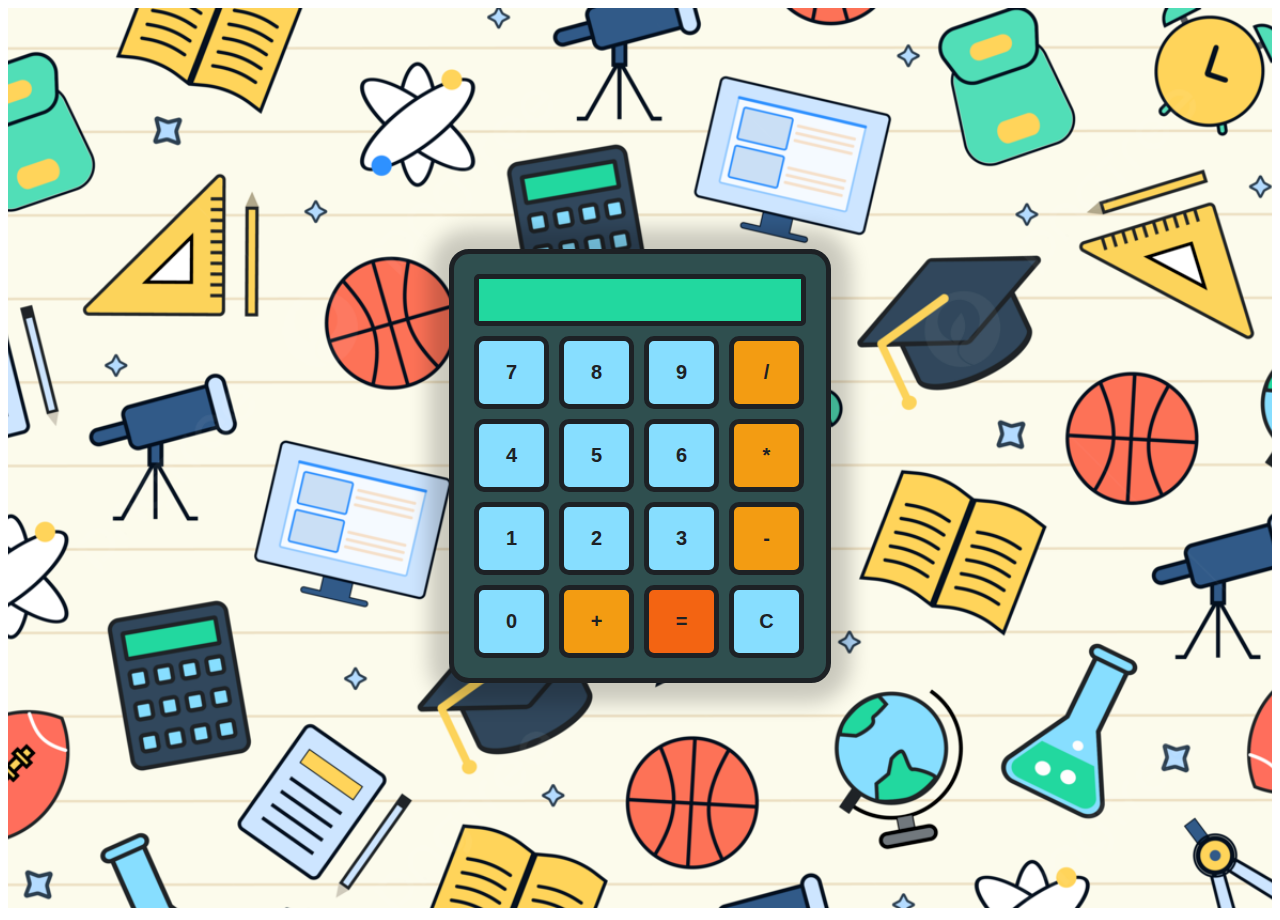
<file: index.html>
<!DOCTYPE html>
<html lang="en">
<head>
  <meta charset="UTF-8">
  <meta name="viewport" content="width=device-width, initial-scale=1.0">
  <title>Interactive Calculator</title>
</head>
<body>
    <iframe src="Src/html/Calculator.html" style="width: 100%; height: 100vh; border: none;"></iframe>
</body>
</html>
</file>
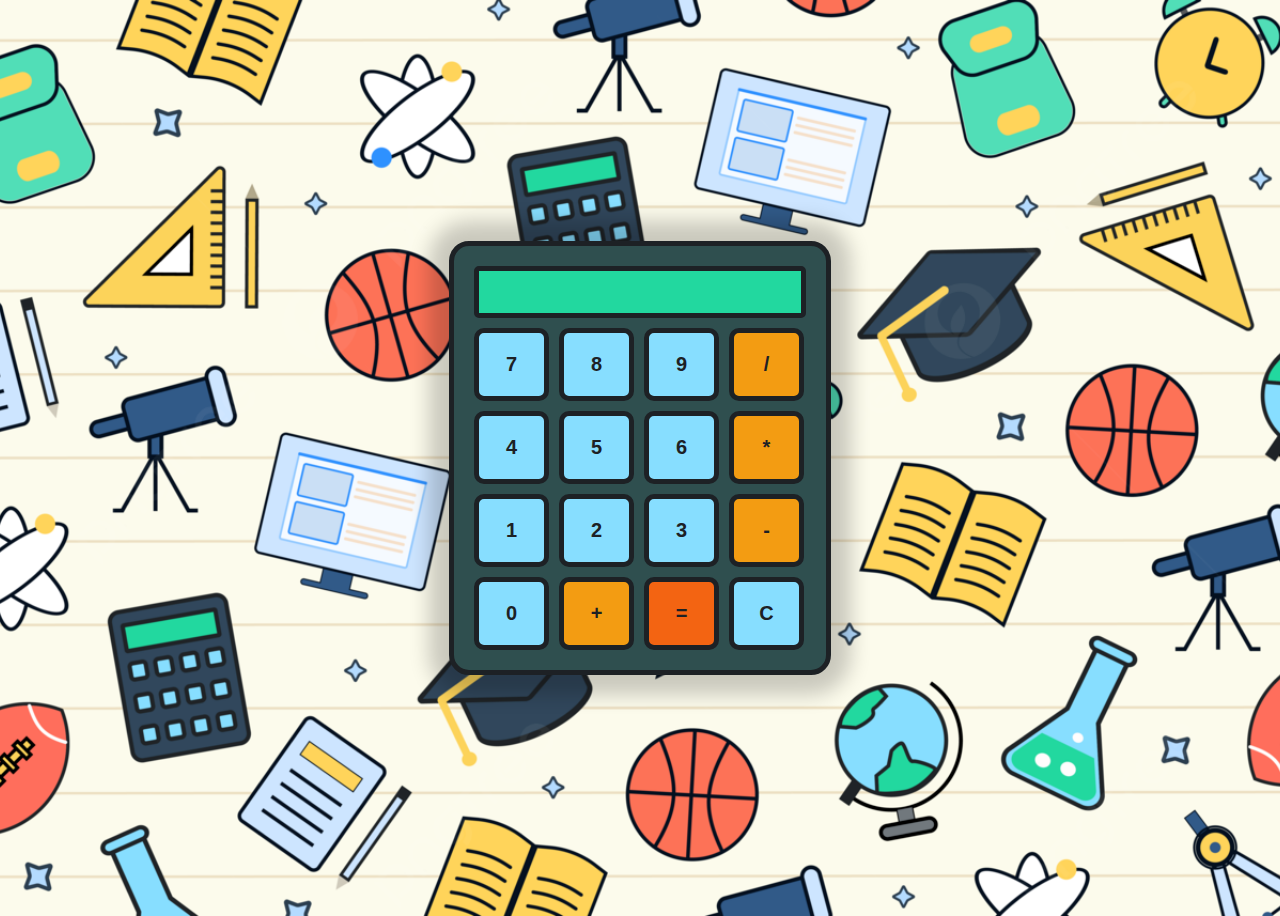
<file: Src/html/Calculator.html>
<!DOCTYPE html>
<html lang="en">
  <head>
    <meta charset="UTF-8" />
    <meta name="viewport" content="width=device-width, initial-scale=1.0" />
    <title>Interactive Calculator</title>
    <link rel="stylesheet" href="../CSS/style.css" />
  </head>
  <body>
    <div id="calculator">
      <input type="text" id="display" disabled />
      <!-- input is disabled because we are using it as a display panel not as an entry point -->
      <div id="buttons">
        <button class="btn" data-value="7">7</button>
        <button class="btn" data-value="8">8</button>
        <button class="btn" data-value="9">9</button>
        <button class="btn operator" data-value="/">/</button>

        <button class="btn" data-value="4">4</button>
        <button class="btn" data-value="5">5</button>
        <button class="btn" data-value="6">6</button>
        <button class="btn operator" data-value="*">*</button>

        <button class="btn" data-value="1">1</button>
        <button class="btn" data-value="2">2</button>
        <button class="btn" data-value="3">3</button>
        <button class="btn operator" data-value="-">-</button>

        <button class="btn" data-value="0">0</button>
        <button class="btn operator" data-value="+">+</button>
        <button class="btn operator equal" id="equals">=</button>
        <button class="btn" id="clear">C</button>
      </div>
    </div>
    <script src="../js/calculator.js"></script>
    <!-- <script src="./src/js/script.js"></script>   -->
  </body>
</html>
</file>
<file: Src/CSS/style.css>
body {  
    font-family: Arial, sans-serif;  
    display: flex;  
    justify-content: center;  
    align-items: center;  
    height: 100vh;  
    background: url(../images/background.jpg) no-repeat center center/cover;  
}  

#calculator {  
    background:darkslategray;  
    padding: 20px;  
    border-radius: 20px;  
    box-shadow: 0 0 20px 20px rgba(0, 0, 0, 0.2); 
    border: 5px solid #1D2125; 
}  

#display {  
    width: 93.3%;  
    height: 40px;  
    font-size: 24px;  
    text-align: right;  
    margin-bottom: 10px;  
    border: 5px solid #1D2125;  
    border-radius: 5px;  
    padding-right: 10px; 
    background-color: #22D89F; 
}  

#buttons {  
    display: grid;  
    grid-template-columns: repeat(4, 75px);  
    gap: 10px; 
    
}  

.btn {  
    padding: 20px;  
    font-size: 18px;  
    background-color: #87DEFF;  
    color: #1D2125;
    font-weight: bold; 
    font-size: 20px;
    border: 5px solid #1D2125; ;  
    border-radius: 10px;  
    cursor: pointer;  
    transition: background-color 0.3s;  
}  

.btn:hover {  
    background-color: #45a049;  
}  

.operator {  
    background-color: #f39c12;  
}  

.operator:hover {  
    background-color: #e67e22;  
}

.equal {  
    background-color: #f36412;  
}  

.equal:hover {  
    background-color: #e65022;  
}
</file>
